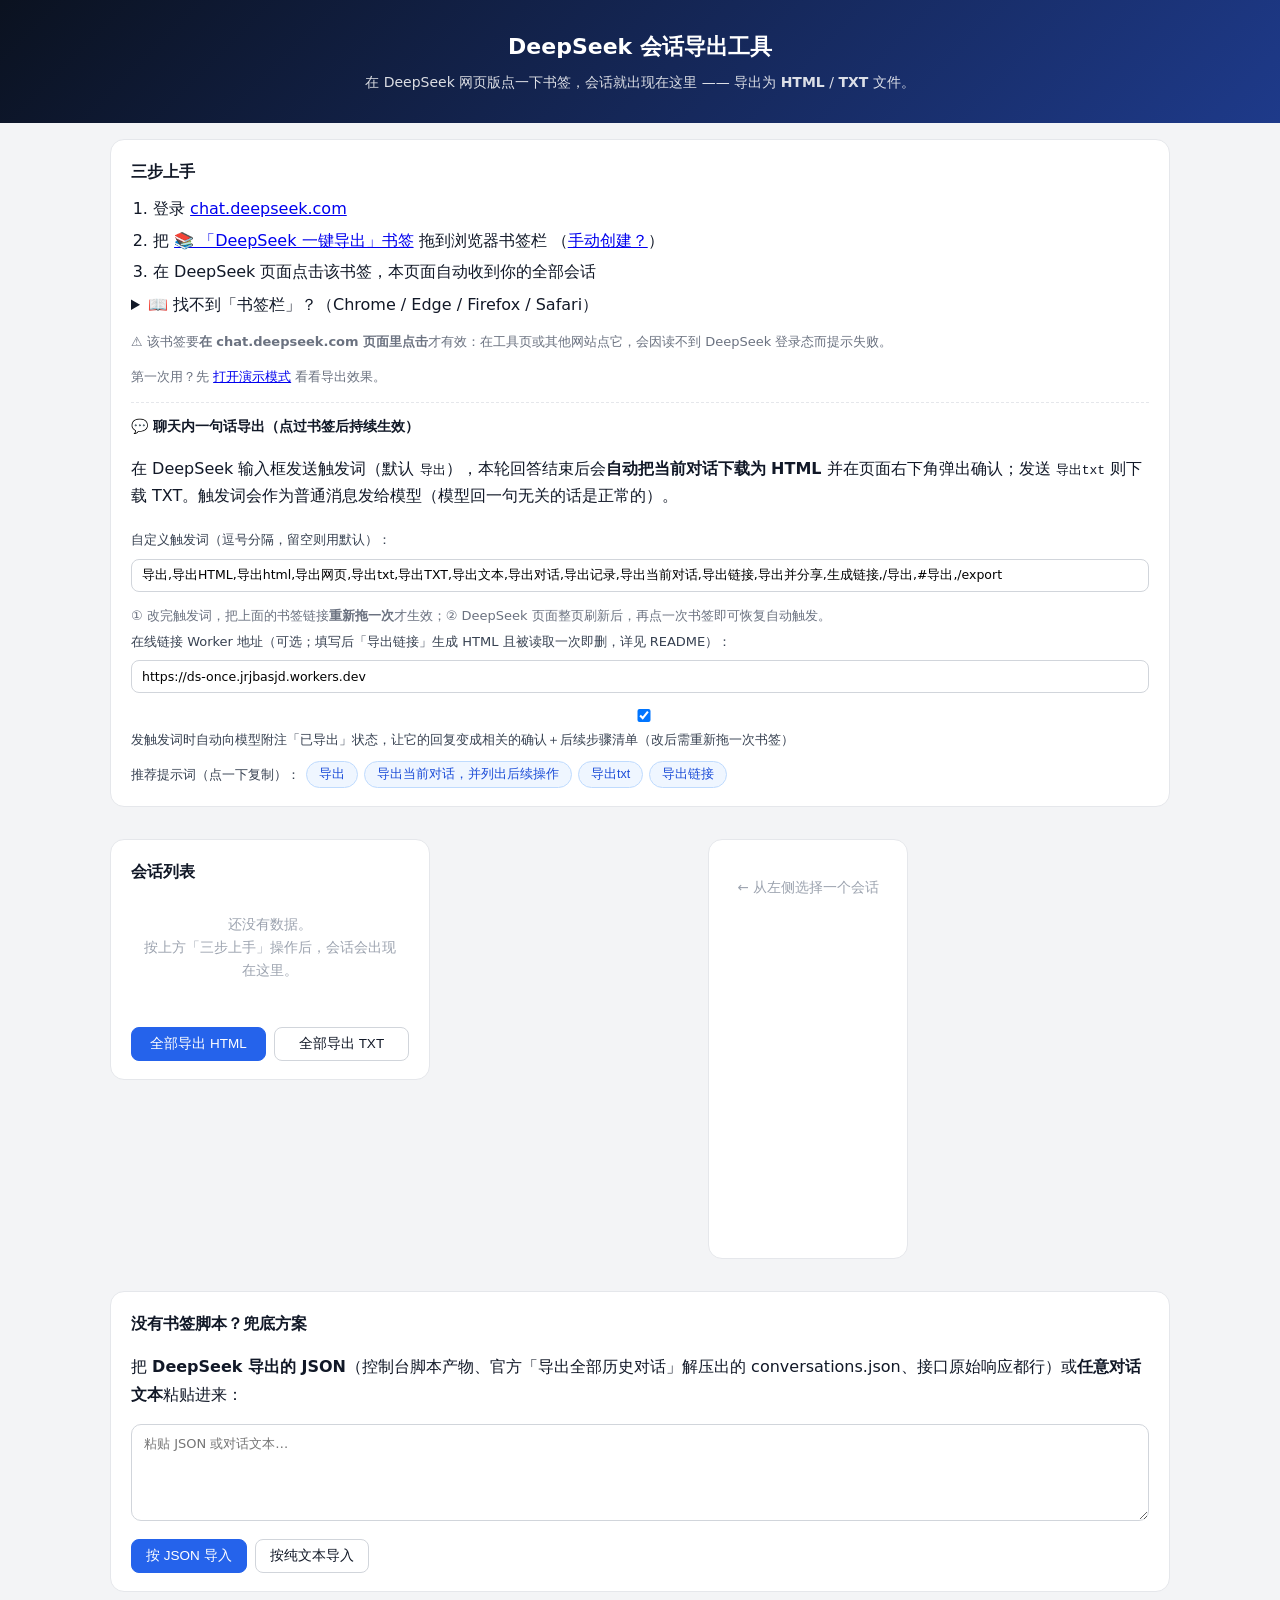
<file: index.html>
<!doctype html>
<html lang="zh-CN">
<head>
<meta charset="utf-8">
<meta name="viewport" content="width=device-width, initial-scale=1">
<title>DeepSeek 会话导出工具</title>
<link rel="stylesheet" href="style.css">
</head>
<body>
<header class="top">
  <h1>DeepSeek 会话导出工具</h1>
  <p>在 DeepSeek 网页版点一下书签，会话就出现在这里 —— 导出为 <b>HTML</b> / <b>TXT</b> 文件。</p>
</header>

<section class="card setup">
  <h2>三步上手</h2>
  <ol>
    <li>登录 <a href="https://chat.deepseek.com" target="_blank" rel="noopener">chat.deepseek.com</a></li>
    <li>把 <a id="bm-link" href="#" style="display:none">📚 「DeepSeek 一键导出」书签</a> 拖到浏览器书签栏
      （<a id="bm-toggle" href="#">手动创建？</a>）</li>
    <li>在 DeepSeek 页面点击该书签，本页面自动收到你的全部会话</li>
  </ol>
  <details class="where-bar">
    <summary>📖 找不到「书签栏」？（Chrome / Edge / Firefox / Safari）</summary>
    <ul>
      <li><b>Chrome / Edge</b>：按 <code>Ctrl + Shift + B</code>（Mac：<code>⌘ + Shift + B</code>）显示书签栏；或菜单 → 书签 → 勾选「显示书签栏」</li>
      <li><b>Firefox</b>：同样是 <code>Ctrl + Shift + B</code>；或「查看 → 工具栏 → 书签工具栏」</li>
      <li><b>Safari</b>：顶部菜单「显示 → 显示个人收藏栏」</li>
      <li>书签栏是地址框下面的一条横栏，把第 ② 步的书签链接<strong>直接拖进去</strong>即可</li>
      <li>不想显示书签栏也行：点上面的「手动创建？」用 <code>Ctrl + D</code> 收藏，之后从书签菜单里点击一样有效</li>
    </ul>
  </details>
  <details id="bm-details" hidden>
    <summary>手动创建书签（拖拽不方便时）</summary>
    <p>新建一个书签，名称随意，把下面框里的全部代码粘贴到「网址 / URL」栏保存：</p>
    <pre id="bm-code" class="code"></pre>
  </details>
  <p class="hint">⚠️ 该书签要<strong>在 chat.deepseek.com 页面里点击</strong>才有效：在工具页或其他网站点它，会因读不到 DeepSeek 登录态而提示失败。</p>
  <p class="hint">第一次用？先 <a href="?demo=1">打开演示模式</a> 看看导出效果。</p>
  <div class="adv">
    <h3>💬 聊天内一句话导出（点过书签后持续生效）</h3>
    <p>在 DeepSeek 输入框发送触发词（默认 <code>导出</code>），本轮回答结束后会<strong>自动把当前对话下载为 HTML</strong> 并在页面右下角弹出确认；发送 <code>导出txt</code> 则下载 TXT。触发词会作为普通消息发给模型（模型回一句无关的话是正常的）。</p>
    <label for="trigger-input">自定义触发词（逗号分隔，留空则用默认）：</label><br>
    <input id="trigger-input" type="text" value="导出,导出HTML,导出html,导出网页,导出txt,导出TXT,导出文本,导出对话,导出记录,导出当前对话,导出链接,导出并分享,生成链接,/导出,#导出,/export">
    <p class="hint">① 改完触发词，把上面的书签链接<strong>重新拖一次</strong>才生效；② DeepSeek 页面整页刷新后，再点一次书签即可恢复自动触发。</p>
    <label for="worker-url">在线链接 Worker 地址（可选；填写后「导出链接」生成 HTML 且被读取一次即删，详见 README）：</label><br>
    <input id="worker-url" type="text" value="https://ds-once.jrjbasjd.workers.dev" placeholder="https://你的名字.workers.dev">
    <label class="hint-line"><input type="checkbox" id="hint-toggle" checked> 发触发词时自动向模型附注「已导出」状态，让它的回复变成相关的确认＋后续步骤清单（改后需重新拖一次书签）</label>
    <div class="prompts">
      <span>推荐提示词（点一下复制）：</span>
      <button class="prompt" data-prompt="导出">导出</button>
      <button class="prompt" data-prompt="导出当前对话，并在回复里列出接下来的操作步骤">导出当前对话，并列出后续操作</button>
      <button class="prompt" data-prompt="导出txt">导出txt</button>
      <button class="prompt" data-prompt="导出链接">导出链接</button>
    </div>
  </div>
</section>

<main class="layout">
  <aside class="card list-card">
    <div class="list-head">
      <h2>会话列表</h2>
      <span id="stats" class="stats"></span>
    </div>
    <div id="session-list"></div>
    <div class="list-actions">
      <button id="btn-all-html" class="primary">全部导出 HTML</button>
      <button id="btn-all-txt">全部导出 TXT</button>
    </div>
  </aside>
  <section class="card preview-card">
    <div id="preview" class="preview"></div>
  </section>
</main>

<section class="card fallback">
  <h2>没有书签脚本？兜底方案</h2>
  <p>把 <b>DeepSeek 导出的 JSON</b>（控制台脚本产物、官方「导出全部历史对话」解压出的
     conversations.json、接口原始响应都行）或<b>任意对话文本</b>粘贴进来：</p>
  <textarea id="paste-box" rows="5" placeholder="粘贴 JSON 或对话文本…"></textarea>
  <div class="fallback-actions">
    <button id="btn-import-json" class="primary">按 JSON 导入</button>
    <button id="btn-import-text">按纯文本导入</button>
  </div>
</section>

<div id="toast"></div>

<script src="shared.js"></script>
<script src="demo-data.js"></script>
<script src="app.js"></script>
</body>
</html>
</file>
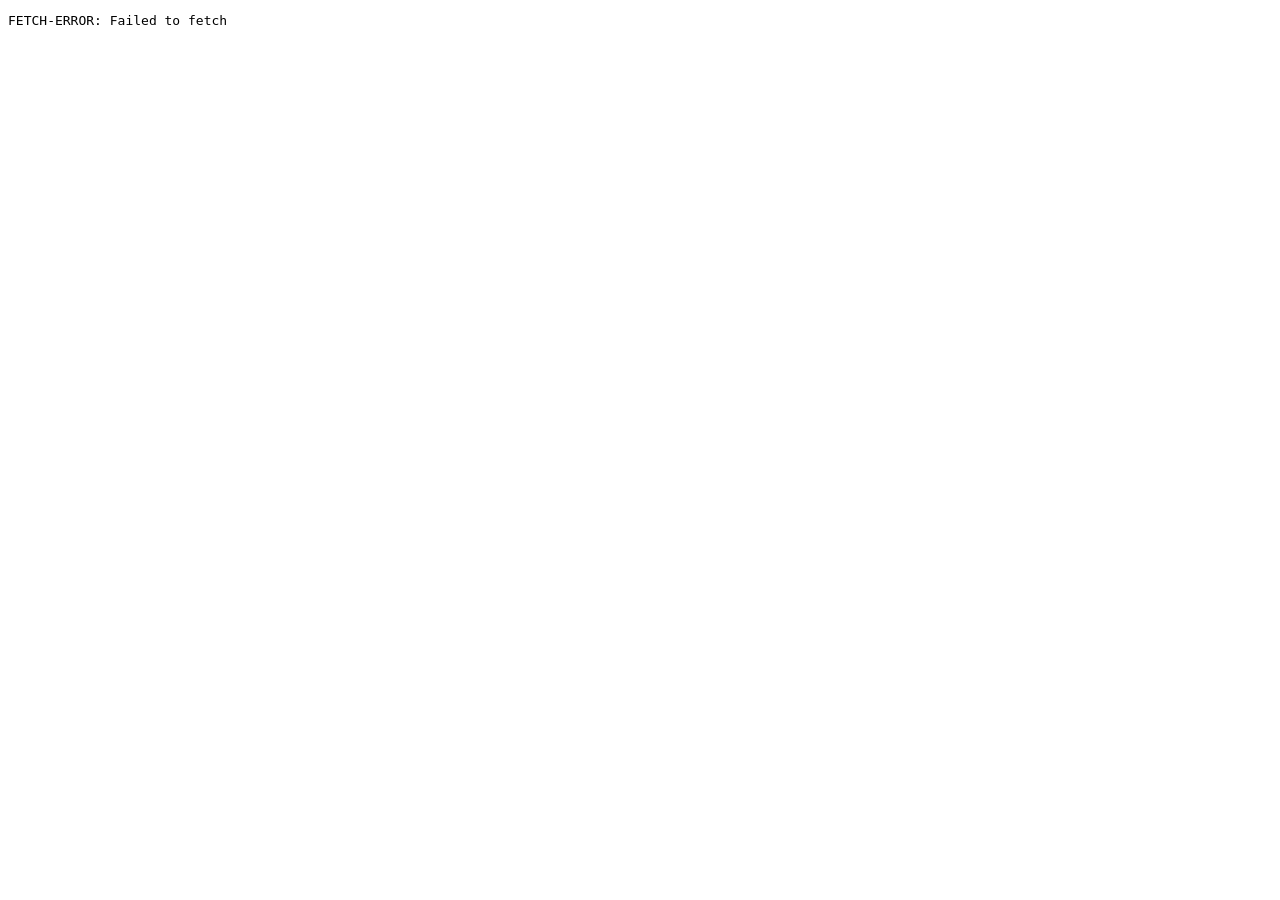
<file: tools/cors-test.html>
<!doctype html>
<html lang="zh-CN">
<meta charset="utf-8">
<title>CORS 探测</title>
<pre id="out">RUNNING…</pre>
<script>
(async () => {
  const out = document.getElementById('out');
  try {
    const res = await fetch('https://chat.deepseek.com/api/v0/chat_session/fetch_page?count=1&lte_cursor.pinned=false', {
      headers: { 'Authorization': 'Bearer dummy-token-for-cors-check', 'Accept': 'application/json' }
    });
    const t = await res.text();
    out.textContent = 'HTTP ' + res.status + '\n' + t.slice(0, 300);
  } catch (e) {
    out.textContent = 'FETCH-ERROR: ' + (e && e.message ? e.message : String(e));
  }
})();
</script>
</file>
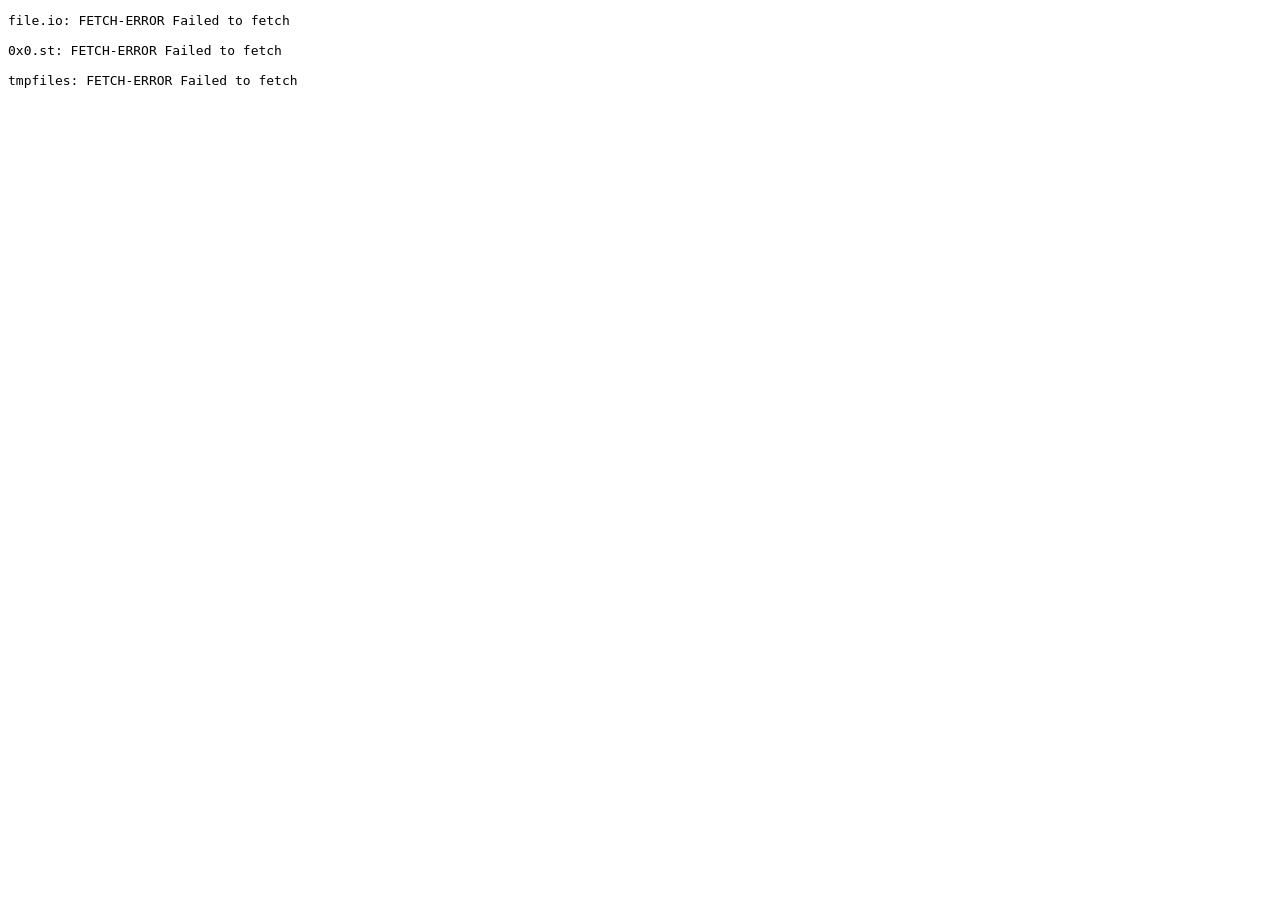
<file: tools/upload-test.html>
<!doctype html>
<html lang="zh-CN">
<meta charset="utf-8">
<title>上传服务 CORS 探测</title>
<pre id="out">RUNNING…</pre>
<script>
(async () => {
  const out = document.getElementById("out");
  const log = [];
  const html = "<!doctype html><meta charset=utf-8><title>t</title><h1>cors probe</h1>";

  async function tryUpload(name, url, buildBody, headers) {
    try {
      const fd = buildBody();
      const res = await fetch(url, { method: "POST", body: fd, headers: headers || {} });
      const t = await res.text();
      log.push(name + ": HTTP " + res.status + " | " + t.slice(0, 200));
    } catch (e) {
      log.push(name + ": FETCH-ERROR " + (e && e.message ? e.message : String(e)));
    }
  }

  await tryUpload("file.io", "https://file.io/?expires=1d",
    () => { const fd = new FormData(); fd.append("file", new Blob([html], { type: "text/html" }), "probe.html"); return fd; });
  await tryUpload("0x0.st", "https://0x0.st/",
    () => { const fd = new FormData(); fd.append("file", new Blob([html], { type: "text/html" }), "probe.html"); return fd; });
  await tryUpload("tmpfiles", "https://tmpfiles.org/api/v1/upload",
    () => { const fd = new FormData(); fd.append("file", new Blob([html], { type: "text/html" }), "probe.html"); return fd; });

  out.textContent = log.join("\n\n");
})();
</script>
</file>
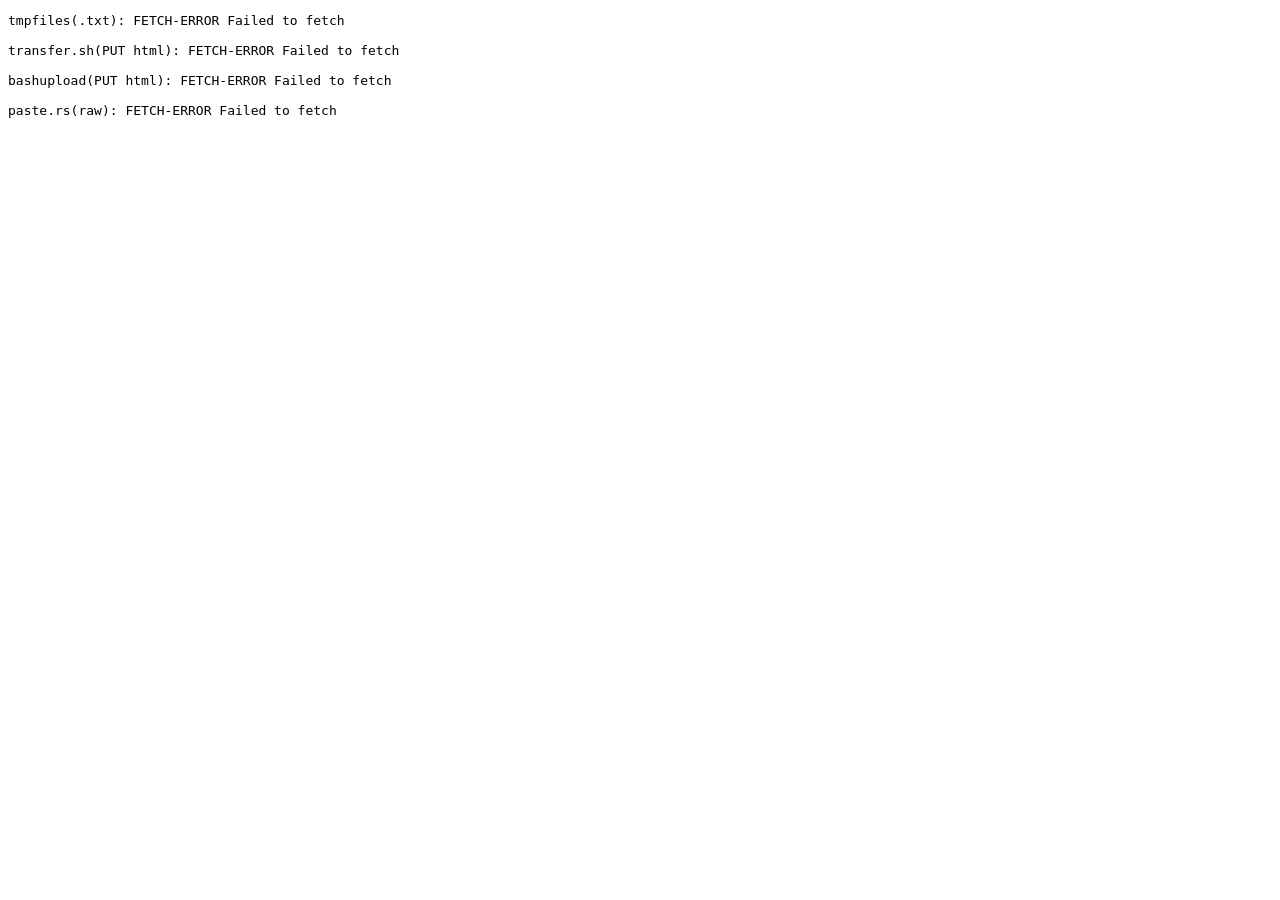
<file: tools/upload-test2.html>
<!doctype html>
<html lang="zh-CN">
<meta charset="utf-8">
<title>上传服务探测 2</title>
<pre id="out">RUNNING…</pre>
<script>
(async () => {
  const out = document.getElementById("out");
  const log = [];
  const txt = "hello cors probe\n第二行";
  const html = "<!doctype html><meta charset=utf-8><title>t</title><h1>cors probe</h1>";

  async function t(name, fn) {
    try { log.push(name + ": " + (await fn())); }
    catch (e) { log.push(name + ": FETCH-ERROR " + (e && e.message ? e.message : String(e))); }
  }

  await t("tmpfiles(.txt)", async () => {
    const fd = new FormData();
    fd.append("file", new Blob([txt], { type: "text/plain" }), "probe.txt");
    const r = await fetch("https://tmpfiles.org/api/v1/upload", { method: "POST", body: fd });
    return "HTTP " + r.status + " | " + (await r.text()).slice(0, 160);
  });

  await t("transfer.sh(PUT html)", async () => {
    const r = await fetch("https://transfer.sh/probe.html", { method: "PUT", body: html });
    return "HTTP " + r.status + " | " + (await r.text()).slice(0, 160);
  });

  await t("bashupload(PUT html)", async () => {
    const r = await fetch("https://bashupload.com/probe.html", { method: "PUT", body: html });
    return "HTTP " + r.status + " | " + (await r.text()).slice(0, 160);
  });

  await t("paste.rs(raw)", async () => {
    const r = await fetch("https://paste.rs/", { method: "POST", body: txt, headers: { "Content-Type": "text/plain" } });
    return "HTTP " + r.status + " | " + (await r.text()).slice(0, 160);
  });

  out.textContent = log.join("\n\n");
})();
</script>
</file>
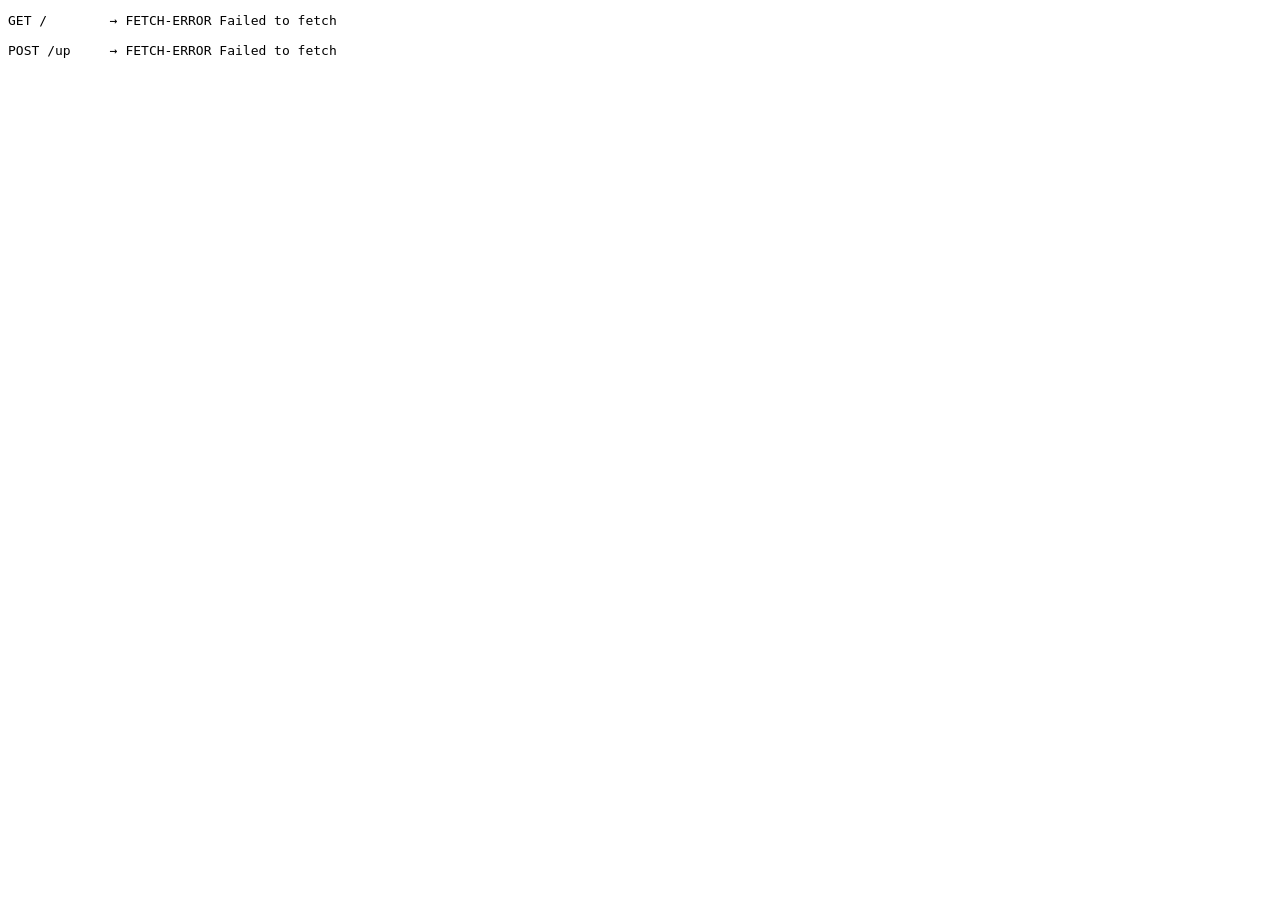
<file: tools/worker-check.html>
<!doctype html>
<html lang="zh-CN">
<meta charset="utf-8">
<title>Worker 验证</title>
<pre id="out">RUNNING…</pre>
<script>
(async () => {
  const base = "https://ds-once.jrjbasjd.workers.dev";
  const out = [];
  const log = (s) => out.push(s);

  try {
    const r = await fetch(base + "/", { cache: "no-store" });
    log("GET /        → " + r.status + " | " + (await r.text()).slice(0, 80));
  } catch (e) { log("GET /        → FETCH-ERROR " + e.message); }

  let url = "";
  try {
    const html = '<!doctype html><meta charset="utf-8"><title>verify</title><h1>worker check ok</h1>';
    const r = await fetch(base + "/up", { method: "POST", body: html });
    const j = await r.json().catch(() => null);
    log("POST /up     → " + r.status + " | " + JSON.stringify(j));
    url = j && j.url ? j.url : "";
  } catch (e) { log("POST /up     → FETCH-ERROR " + e.message); }

  if (url) {
    try {
      const g1 = await fetch(url);
      log("GET link #1  → " + g1.status + " | ctype=" + g1.headers.get("content-type")
          + " | body=" + (await g1.text()).slice(0, 80));
    } catch (e) { log("GET link #1  → FETCH-ERROR " + e.message); }
    try {
      const g2 = await fetch(url);
      log("GET link #2  → " + g2.status + " | body=" + (await g2.text()).slice(0, 80));
    } catch (e) { log("GET link #2  → FETCH-ERROR " + e.message); }
  }

  document.getElementById("out").textContent = out.join("\n\n");
})();
</script>
</file>
<file: style.css>
* { box-sizing: border-box; }
body {
  margin: 0;
  background: #f3f4f6;
  color: #111827;
  font-family: system-ui, -apple-system, "Segoe UI", "PingFang SC", "Microsoft YaHei", sans-serif;
  line-height: 1.7;
}
.top {
  background: linear-gradient(135deg, #0b1220, #1e3a8a);
  color: #fff;
  padding: 28px 20px;
  text-align: center;
}
.top h1 { margin: 0 0 6px; font-size: 22px; }
.top p { margin: 0; opacity: .85; font-size: 14px; }

.card {
  background: #fff;
  border: 1px solid #e5e7eb;
  border-radius: 14px;
  padding: 18px 20px;
  margin: 16px auto;
  max-width: 1060px;
}
.card h2 { margin: 0 0 10px; font-size: 16px; }
.setup ol { margin: 6px 0; padding-left: 22px; }
.setup li { margin: 4px 0; }
.hint { color: #6b7280; font-size: 13px; margin-bottom: 0; }
.adv { margin-top: 14px; border-top: 1px dashed #e5e7eb; padding-top: 12px; }
.adv h3 { margin: 0 0 6px; font-size: 14px; }
.adv label { font-size: 13px; color: #374151; }
.adv input {
  width: 100%;
  margin-top: 6px;
  padding: 8px 10px;
  border: 1px solid #d1d5db;
  border-radius: 8px;
  font-size: 12.5px;
  font-family: inherit;
}
.prompts { margin-top: 10px; display: flex; flex-wrap: wrap; gap: 6px; align-items: center; font-size: 12.5px; color: #374151; }
.hint-line { display: block; margin-top: 10px; font-size: 12.5px; color: #374151; }
.prompts .prompt {
  cursor: pointer;
  border: 1px solid #bfdbfe;
  background: #eff6ff;
  color: #1d4ed8;
  border-radius: 999px;
  padding: 4px 12px;
  font-size: 12.5px;
}
.prompts .prompt:hover { background: #dbeafe; }
.code {
  background: #0b1220;
  color: #a5f3fc;
  border-radius: 10px;
  padding: 12px 14px;
  font-size: 11.5px;
  overflow-x: auto;
  white-space: pre-wrap;
  word-break: break-all;
}

.layout {
  display: grid;
  grid-template-columns: 320px 1fr;
  gap: 16px;
  max-width: 1060px;
  margin: 0 auto;
  align-items: start;
}
@media (max-width: 800px) { .layout { grid-template-columns: 1fr; } }

.list-head { display: flex; justify-content: space-between; align-items: baseline; gap: 8px; }
.stats { font-size: 12px; color: #6b7280; }

#session-list { min-height: 120px; }
.row {
  padding: 10px 12px;
  border-radius: 10px;
  cursor: pointer;
  border: 1px solid transparent;
}
.row:hover { background: #f8fafc; }
.row.active { background: #eff6ff; border-color: #bfdbfe; }
.row-title { font-size: 14px; font-weight: 600; }
.row-meta { font-size: 12px; color: #6b7280; margin-top: 2px; }
.empty { color: #9ca3af; font-size: 13.5px; padding: 18px 8px; text-align: center; }

.list-actions { display: flex; gap: 8px; margin-top: 12px; }
.list-actions button { flex: 1; }

.preview-card { min-height: 420px; }
.pv-head { border-bottom: 1px solid #e5e7eb; padding-bottom: 10px; margin-bottom: 10px; }
.pv-title { font-size: 17px; font-weight: 700; }
.pv-meta { font-size: 12.5px; color: #6b7280; margin-top: 2px; }
.pv-actions { display: flex; gap: 8px; margin-bottom: 12px; }

button {
  cursor: pointer;
  border: 1px solid #d1d5db;
  border-radius: 8px;
  padding: 7px 14px;
  background: #fff;
  color: #111827;
  font-size: 13.5px;
}
button:hover { background: #f9fafb; }
button.primary { background: #2563eb; border-color: #2563eb; color: #fff; }
button.primary:hover { background: #1d4ed8; }

/* 消息块（与导出的 HTML 文件保持同名类，样式一致） */
.msg {
  background: #fff;
  border: 1px solid #e5e7eb;
  border-left: 4px solid #cbd5e1;
  border-radius: 10px;
  padding: 12px 16px;
  margin: 12px 0;
  white-space: pre-wrap;
  word-break: break-word;
}
.msg.user { border-left-color: #2563eb; }
.msg.ai { border-left-color: #16a34a; }
.msg.raw { border-left-color: #9ca3af; }
.who { font-size: 12.5px; color: #6b7280; margin-bottom: 6px; }
.who time { margin-left: 6px; }
.think { margin: 6px 0; }
.think summary { cursor: pointer; color: #6b7280; font-size: 12.5px; }
.think div {
  background: #f8fafc;
  border: 1px dashed #cbd5e1;
  border-radius: 8px;
  padding: 8px 12px;
  margin-top: 6px;
  color: #475569;
}
.refs { font-size: 12.5px; color: #6b7280; margin-top: 6px; }
.refs ul { margin: 4px 0 0 18px; padding: 0; }

.fallback textarea {
  width: 100%;
  border: 1px solid #d1d5db;
  border-radius: 10px;
  padding: 10px 12px;
  font-size: 13px;
  font-family: inherit;
  resize: vertical;
}
.fallback-actions { display: flex; gap: 8px; margin-top: 10px; }

#toast {
  white-space: pre-line;
  position: fixed;
  left: 50%;
  bottom: 28px;
  transform: translateX(-50%) translateY(20px);
  background: #111827;
  color: #fff;
  border-radius: 10px;
  padding: 10px 18px;
  font-size: 13.5px;
  opacity: 0;
  pointer-events: none;
  transition: opacity .25s, transform .25s;
  max-width: 80vw;
  z-index: 9999;
}
#toast.show { opacity: .95; transform: translateX(-50%) translateY(0); }
</file>
